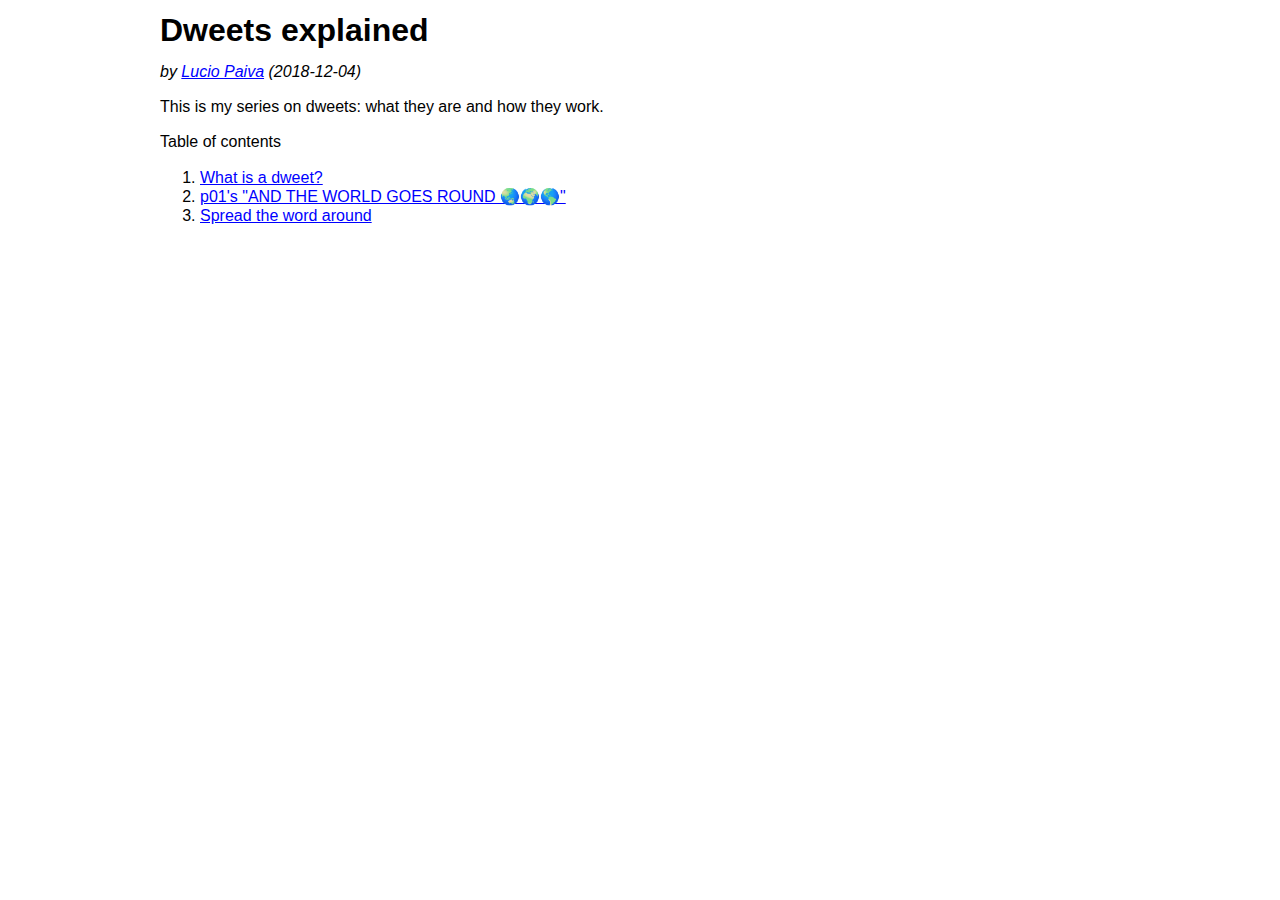
<file: index.html>
<!DOCTYPE html>
<html lang="en">
<head>
    <meta charset="UTF-8">
    <meta name="description" content="Dweets explained">
    <meta name="viewport" content="width=device-width, initial-scale=1, maximum-scale=1, shrink-to-fit=yes">
    <title>Dweets</title>

    <link rel="stylesheet" href="index.css">

    <script>
        (function(i,s,o,g,r,a,m){i['GoogleAnalyticsObject']=r;i[r]=i[r]||function(){
            (i[r].q=i[r].q||[]).push(arguments)},i[r].l=1*new Date();a=s.createElement(o),
            m=s.getElementsByTagName(o)[0];a.async=1;a.src=g;m.parentNode.insertBefore(a,m)
        })(window,document,'script','https://www.google-analytics.com/analytics.js','ga');
        ga('create', 'UA-101273659-1', 'auto');
        ga('send', 'pageview');
    </script>
</head>
<body>

<h1>Dweets explained</h1>

<em>by <a href="https://luciopaiva.com" target="_blank">Lucio Paiva</a> (2018-12-04)</em>

<p>This is my series on dweets: what they are and how they work.</p>

<p>Table of contents</p>

<ol>
    <li><a href="./pt1">What is a dweet?</a></li>
    <li><a href="./pt2">p01's "AND THE WORLD GOES ROUND 🌏🌍🌎"</a></li>
    <li><a href="./pt3">Spread the word around</a></li>
</ol>

</body>
</html>
</file>
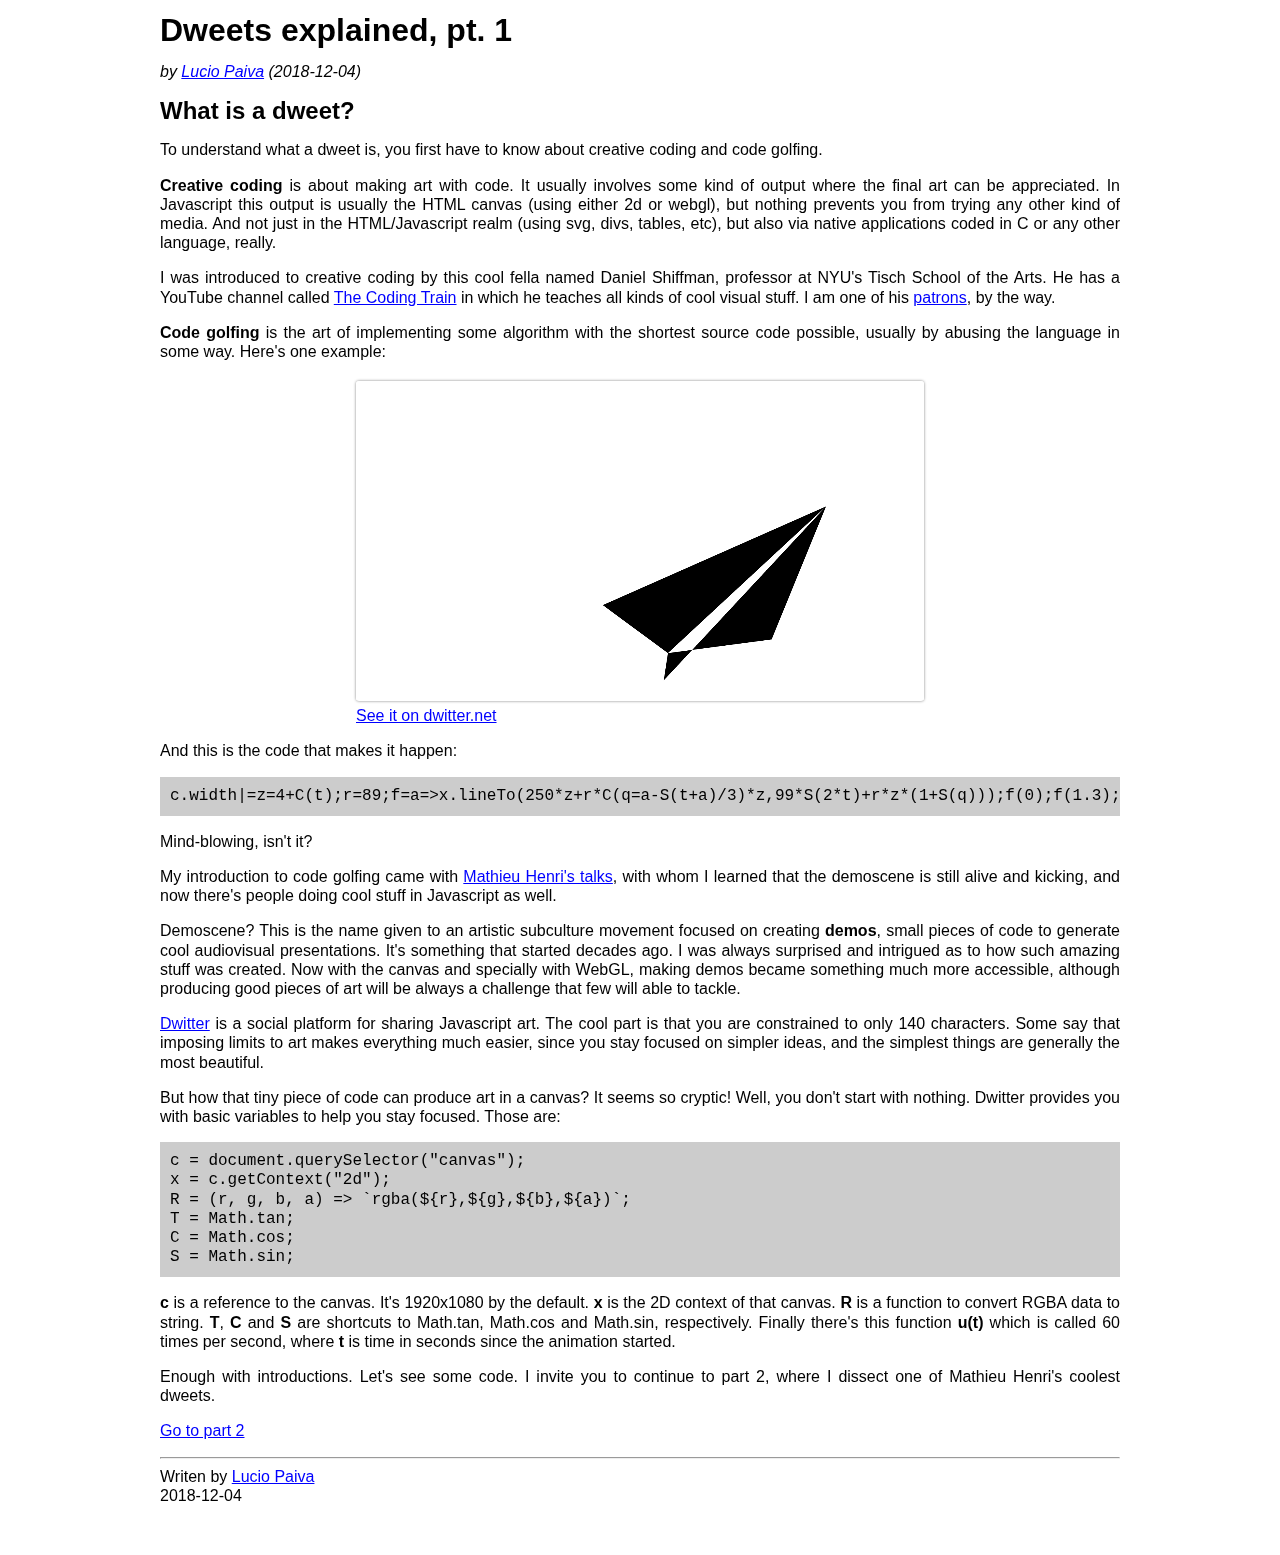
<file: pt1/index.html>
<!DOCTYPE html>
<html lang="en">
<head>
    <meta charset="UTF-8">
    <meta name="description" content="Dweets explained, pt. 1: What is a dweet?">
    <meta name="viewport" content="width=device-width, initial-scale=1, maximum-scale=1, shrink-to-fit=yes">
    <title>Dweets explained, pt. 1: what is a dweet?</title>
    <link rel="stylesheet" href="../index.css">

    <script>
        (function(i,s,o,g,r,a,m){i['GoogleAnalyticsObject']=r;i[r]=i[r]||function(){
            (i[r].q=i[r].q||[]).push(arguments)},i[r].l=1*new Date();a=s.createElement(o),
            m=s.getElementsByTagName(o)[0];a.async=1;a.src=g;m.parentNode.insertBefore(a,m)
        })(window,document,'script','https://www.google-analytics.com/analytics.js','ga');
        ga('create', 'UA-101273659-1', 'auto');
        ga('send', 'pageview');
    </script>
</head>
<body>

<h1>Dweets explained, pt. 1</h1>

<em>by <a href="https://luciopaiva.com" target="_blank">Lucio Paiva</a> (2018-12-04)</em>

<h2>What is a dweet?</h2>

<p>To understand what a dweet is, you first have to know about creative coding and code golfing.</p>

<p><b>Creative coding</b> is about making art with code. It usually involves some kind of output where the final art can be appreciated. In Javascript this output is usually the HTML canvas (using either 2d or webgl), but nothing prevents you from trying any other kind of media. And not just in the HTML/Javascript realm (using svg, divs, tables, etc), but also via native applications coded in C or any other language, really.</p>

<p>I was introduced to creative coding by this cool fella named Daniel Shiffman, professor at NYU's Tisch School of the Arts. He has a YouTube channel called
    <a href="https://www.youtube.com/user/shiffman">The Coding Train</a> in which he teaches all kinds of cool visual stuff. I am one of his
    <a href="https://www.patreon.com/codingtrain" target="_blank">patrons</a>, by the way.</p>

<p><b>Code golfing</b> is the art of implementing some algorithm with the shortest source code possible, usually by abusing the language in some way. Here's one example:</p>

<div class="container">
    <canvas width="1920" height="1080"></canvas>
</div>
<div class="container-legend">
    <a href="https://www.dwitter.net/d/6376">See it on dwitter.net</a>
</div>

<script>
    // this implements all variables defined by dwitter.net for running dweets
    const c = document.querySelector("canvas");
    const x = c.getContext("2d");
    const R = (r, g, b, a) => `rgba(${r},${g},${b},${a})`;
    const T = Math.tan;
    const C = Math.cos;
    const S = Math.sin;

    const update = (t) => {
        u(t/1000);  // dwitter passes time in seconds!
        requestAnimationFrame(update);
    };
    update(performance.now);

    // replace this with dweet to run
    function u(t) {
        c.width|=z=4+C(t);r=89;f=a=>x.lineTo(250*z+r*C(q=a-S(t+a)/3)*z,99*S(2*t)+r*z*(1+S(q)));f(0);f(1.3);f(2);f(2.5);f(0);f(2);r=99;f(2);x.fill()
    }
</script>

<p>And this is the code that makes it happen:</p>

<pre>
c.width|=z=4+C(t);r=89;f=a=>x.lineTo(250*z+r*C(q=a-S(t+a)/3)*z,99*S(2*t)+r*z*(1+S(q)));f(0);f(1.3);f(2);f(2.5);f(0);f(2);r=99;f(2);x.fill()
</pre>

<p>Mind-blowing, isn't it?</p>

<p>My introduction to code golfing came with <a href="https://www.youtube.com/results?search_query=mathieu+henri" target="_blank">Mathieu Henri's talks</a>, with whom I learned that the demoscene is still alive and kicking, and now there's people doing cool stuff in Javascript as well.</p>

<p>Demoscene? This is the name given to an artistic subculture movement focused on creating <b>demos</b>, small pieces of code to generate cool audiovisual presentations. It's something that started decades ago. I was always surprised and intrigued as to how such amazing stuff was created. Now with the canvas and specially with WebGL, making demos became something much more accessible, although producing good pieces of art will be always a challenge that few will able to tackle.</p>

<p><a href="https://dwitter.net" target="_blank">Dwitter</a> is a social platform for sharing Javascript art. The cool part is that you are constrained to only 140 characters. Some say that imposing limits to art makes everything much easier, since you stay focused on simpler ideas, and the simplest things are generally the most beautiful.</p>

<p>But how that tiny piece of code can produce art in a canvas? It seems so cryptic! Well, you don't start with nothing. Dwitter provides you with basic variables to help you stay focused. Those are:</p>

<pre>
c = document.querySelector("canvas");
x = c.getContext("2d");
R = (r, g, b, a) => `rgba(${r},${g},${b},${a})`;
T = Math.tan;
C = Math.cos;
S = Math.sin;
</pre>

<p><b>c</b> is a reference to the canvas. It's 1920x1080 by the default. <b>x</b> is the 2D context of that canvas. <b>R</b> is a function to convert RGBA data to string. <b>T</b>, <b>C</b> and <b>S</b> are shortcuts to Math.tan, Math.cos and Math.sin, respectively. Finally there's this function <b>u(t)</b> which is called 60 times per second, where <b>t</b> is time in seconds since the animation started.</p>

<p>Enough with introductions. Let's see some code. I invite you to continue to part 2, where I dissect one of Mathieu Henri's coolest dweets.</p>

<p><a href="../pt2">Go to part 2</a></p>

<hr>

Writen by <a href="https://luciopaiva.com" target="_blank">Lucio Paiva</a><br>
2018-12-04

</body>
</html>
</file>
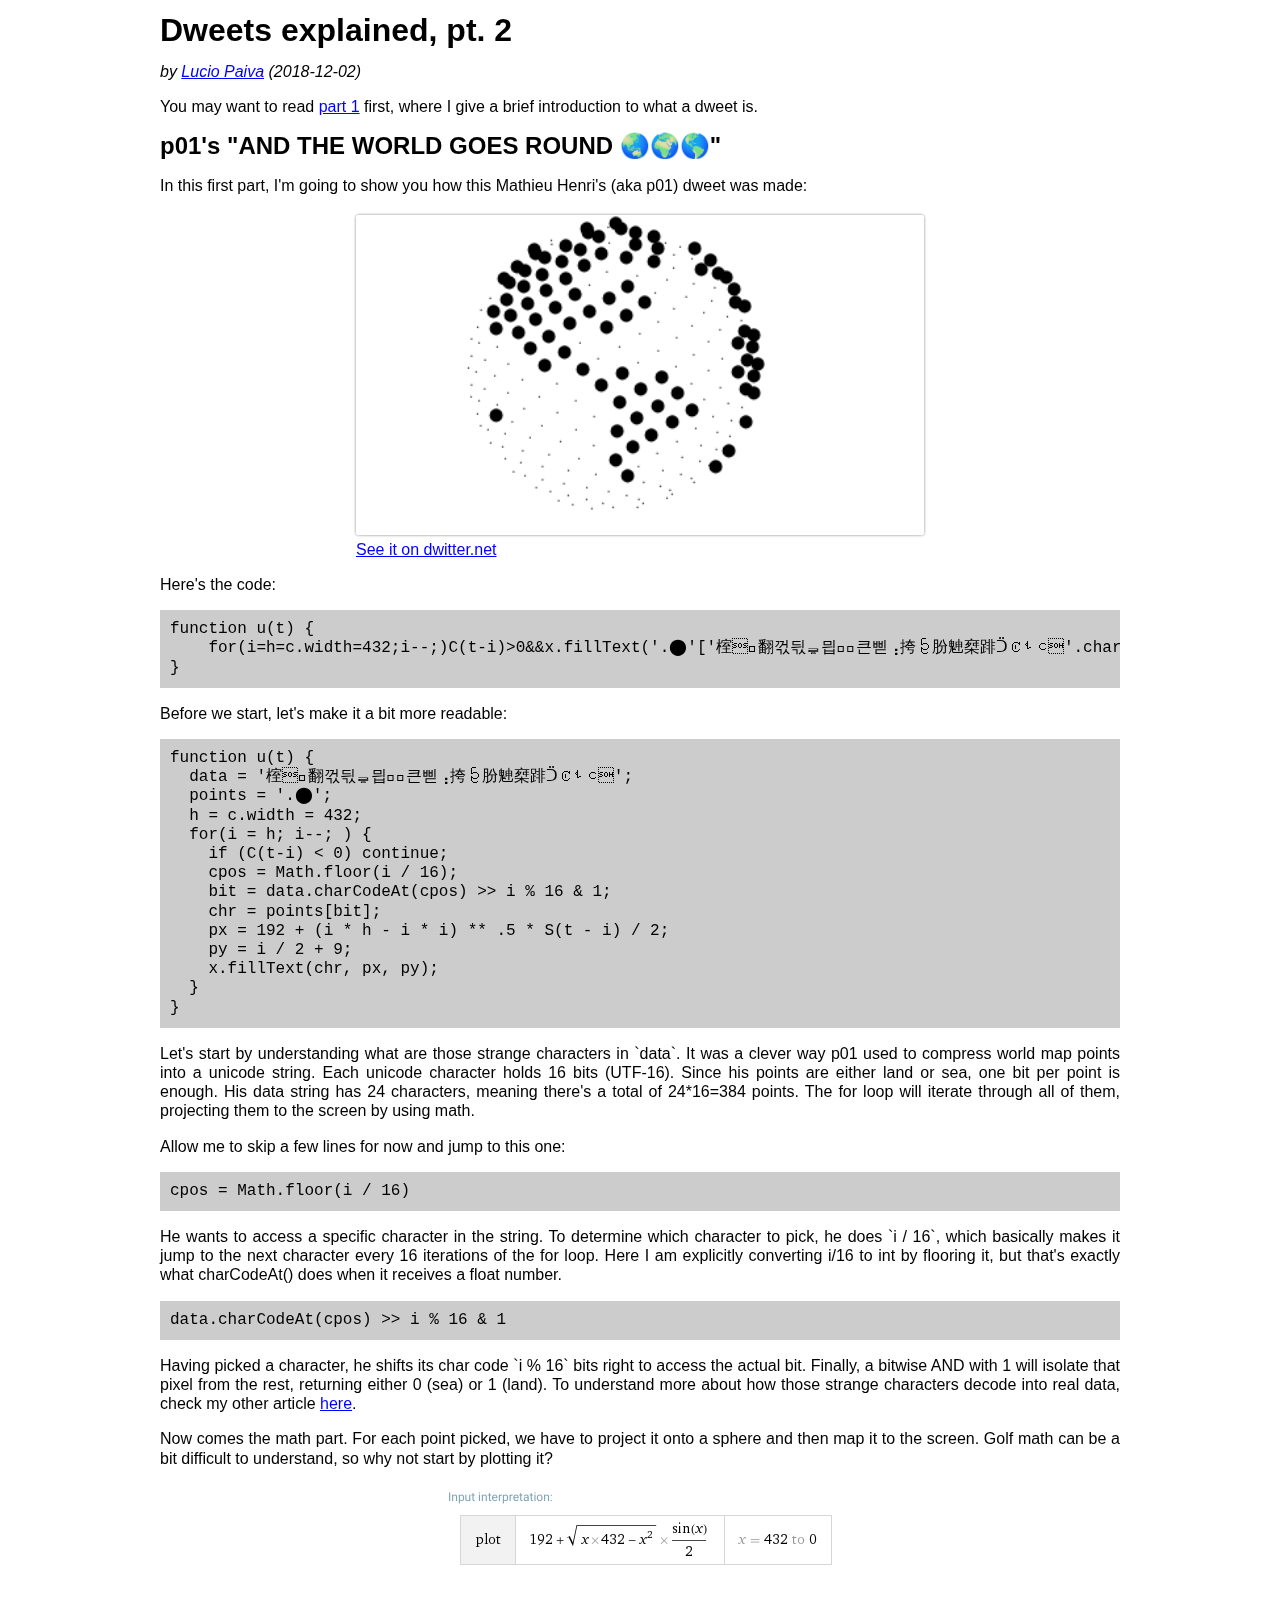
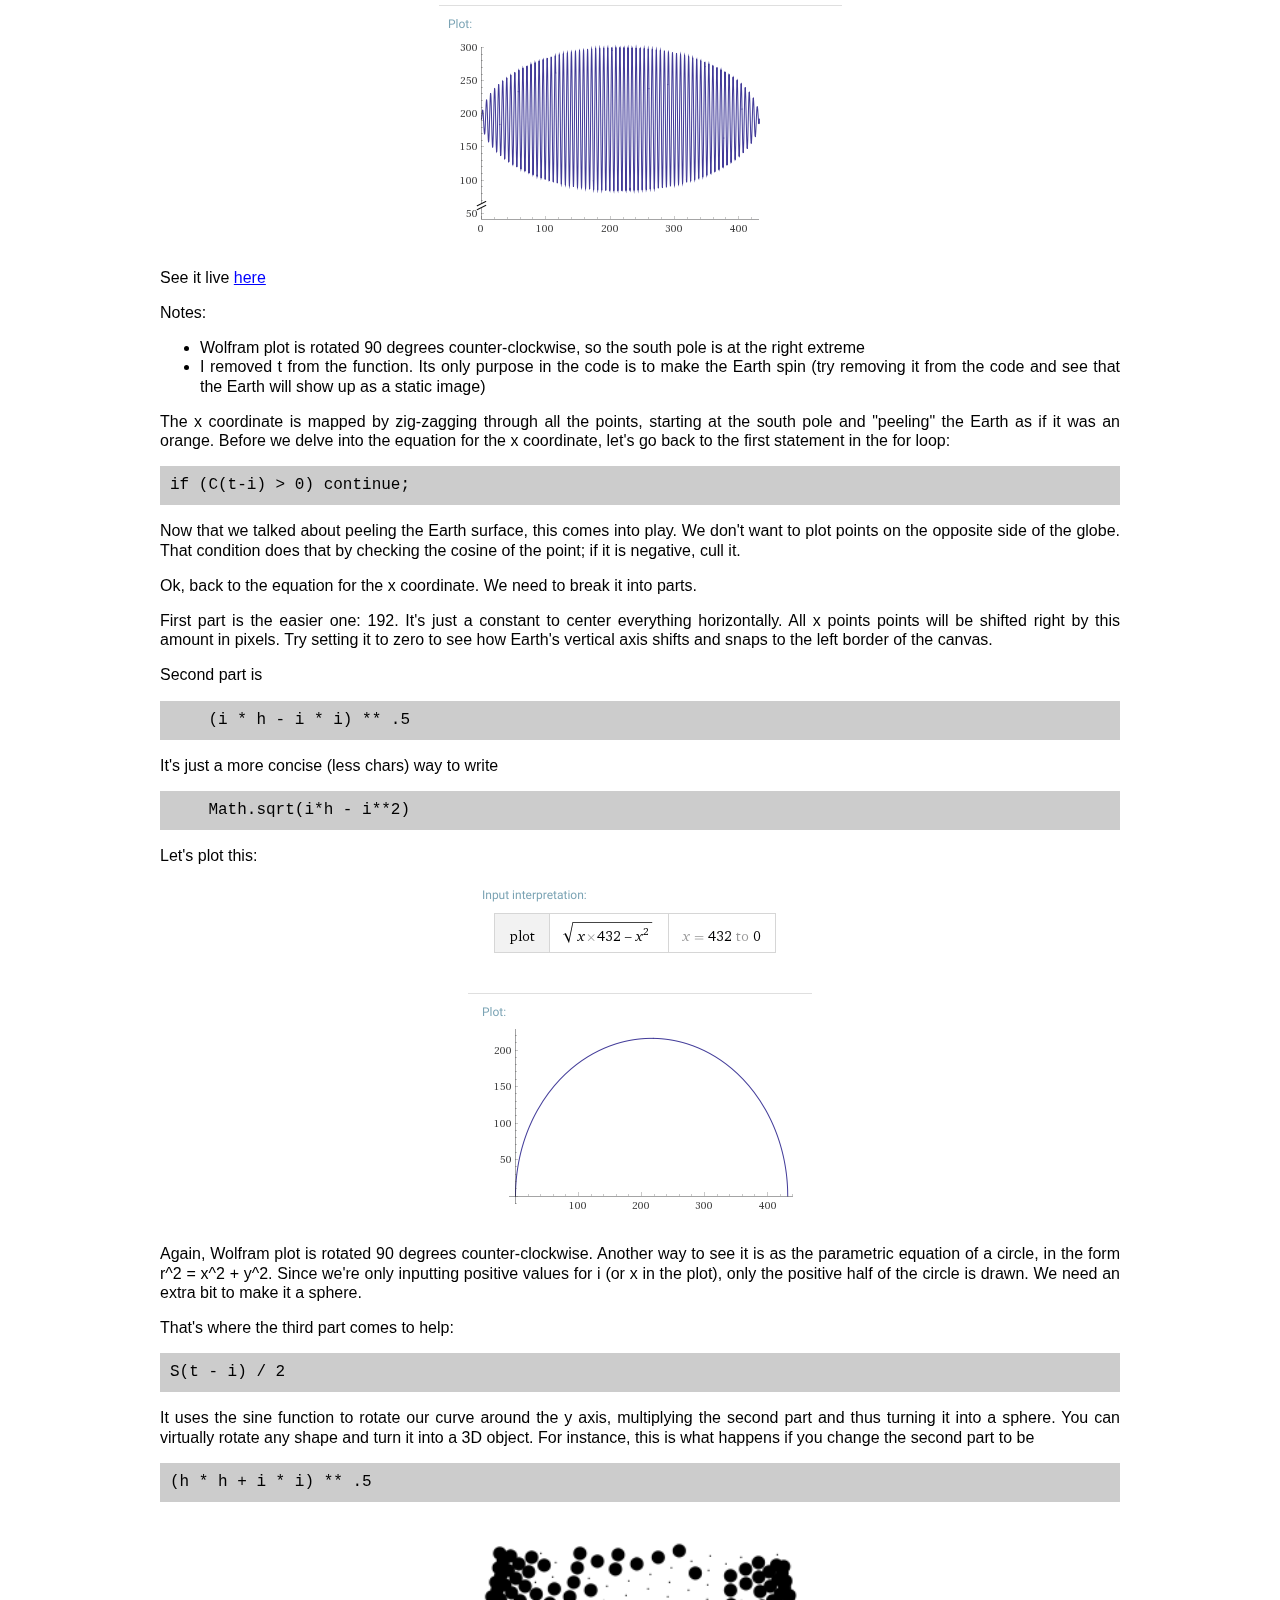
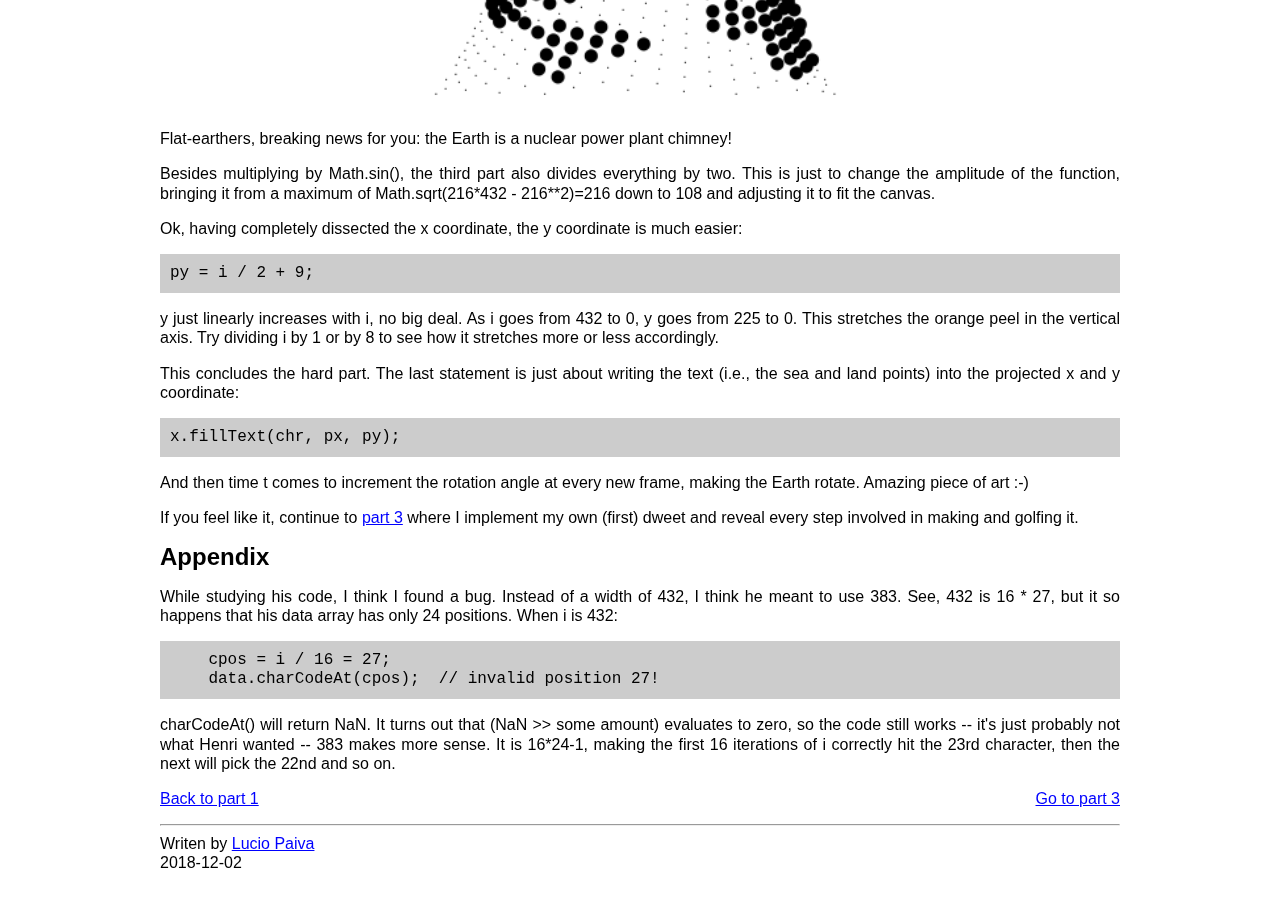
<file: pt2/index.html>
<!DOCTYPE html>
<html lang="en">
<head>
    <meta charset="UTF-8">
    <meta name="description" content="Dweets explained, pt. 2: And the world goes round">
    <meta name="viewport" content="width=device-width, initial-scale=1, maximum-scale=1, shrink-to-fit=yes">
    <title>Dweets</title>
    <link rel="stylesheet" href="../index.css">

    <script>
        (function(i,s,o,g,r,a,m){i['GoogleAnalyticsObject']=r;i[r]=i[r]||function(){
            (i[r].q=i[r].q||[]).push(arguments)},i[r].l=1*new Date();a=s.createElement(o),
            m=s.getElementsByTagName(o)[0];a.async=1;a.src=g;m.parentNode.insertBefore(a,m)
        })(window,document,'script','https://www.google-analytics.com/analytics.js','ga');
        ga('create', 'UA-101273659-1', 'auto');
        ga('send', 'pageview');
    </script>
</head>
<body>

<h1>Dweets explained, pt. 2</h1>

<em>by <a href="https://luciopaiva.com" target="_blank">Lucio Paiva</a> (2018-12-02)</em>

<p>You may want to read <a href="../pt1">part 1</a> first, where I give a brief introduction to what a dweet is.</p>

<h2>p01's "AND THE WORLD GOES ROUND 🌏🌍🌎"</h2>

<p>In this first part, I'm going to show you how this Mathieu Henri's (aka p01) dweet was made:</p>

<div class="container">
    <canvas width="1920" height="1080"></canvas>
</div>
<div class="container-legend">
    <a href="https://www.dwitter.net/d/5600">See it on dwitter.net</a>
</div>

<script>
    // this implements all variables defined by dwitter.net for running dweets
    const c = document.querySelector("canvas");
    const x = c.getContext("2d");
    const R = (r, g, b, a) => `rgba(${r},${g},${b},${a})`;
    const T = Math.tan;
    const C = Math.cos;
    const S = Math.sin;

    const update = (t) => {
        u(t/1000);  // dwitter passes time in seconds!
        requestAnimationFrame(update);
    };
    update(performance.now);

    // replace this with dweet to run
    function u(t) {
        for(i=h=c.width=432;i--;)C(t-i)>0&&x.fillText('.⬤'['榁翻꺿듻ퟝ믭󫥤큰삗⢠挎ᩐ肦䰠椉䠊ᑒꊐࢀင'.charCodeAt(i/16)>>i%16&1],192+(i*h-i*i)**.5*S(t-i)/2,i/2+9)
    }
</script>

<p>Here's the code:</p>

<pre>
function u(t) {
    for(i=h=c.width=432;i--;)C(t-i)>0&&x.fillText('.⬤'['榁翻꺿듻ퟝ믭󫥤큰삗⢠挎ᩐ肦䰠椉䠊ᑒꊐࢀင'.charCodeAt(i/16)>>i%16&1],192+(i*h-i*i)**.5*S(t-i)/2,i/2+9)
}
</pre>

Before we start, let's make it a bit more readable:

<pre>
function u(t) {
  data = '榁翻꺿듻ퟝ믭󫥤큰삗⢠挎ᩐ肦䰠椉䠊ᑒꊐࢀင';
  points = '.⬤';
  h = c.width = 432;
  for(i = h; i--; ) {
    if (C(t-i) < 0) continue;
    cpos = Math.floor(i / 16);
    bit = data.charCodeAt(cpos) >> i % 16 & 1;
    chr = points[bit];
    px = 192 + (i * h - i * i) ** .5 * S(t - i) / 2;
    py = i / 2 + 9;
    x.fillText(chr, px, py);
  }
}
</pre>

<p>Let's start by understanding what are those strange characters in `data`. It was a clever way p01 used to compress world map points into a unicode string. Each unicode character holds 16 bits (UTF-16). Since his points are either land or sea, one bit per point is enough. His data string has 24 characters, meaning there's a total of 24*16=384 points. The for loop will iterate through all of them, projecting them to the screen by using math.</p>

<p>Allow me to skip a few lines for now and jump to this one:</p>

<pre>cpos = Math.floor(i / 16)</pre>

He wants to access a specific character in the string. To determine which character to pick, he does `i / 16`, which basically makes it jump to the next character every 16 iterations of the for loop. Here I am explicitly converting i/16 to int by flooring it, but that's exactly what charCodeAt() does when it receives a float number.

<pre>data.charCodeAt(cpos) >> i % 16 & 1</pre>

<p>Having picked a character, he shifts its char code `i % 16` bits right to access the actual bit. Finally, a bitwise AND with 1 will isolate that pixel from the rest, returning either 0 (sea) or 1 (land). To understand more about how those strange characters decode into real data, check my other article
    <a href="https://luciopaiva.com/golfer">here</a>.</p>

<p>Now comes the math part. For each point picked, we have to project it onto a sphere and then map it to the screen. Golf math can be a bit difficult to understand, so why not start by plotting it?</p>

<img src="x-plot.png" alt="x plot">
<p>See it live <a
        href="https://www.wolframalpha.com/input/?i=plot+192+%2B+sqrt(x+*+432+-+x%5E2)+*+sin(x)+%2F+2,+x%3D432..0">here</a></p>

<p>Notes:</p>
<ul>
    <li>Wolfram plot is rotated 90 degrees counter-clockwise, so the south pole is at the right extreme</li>
    <li>I removed t from the function. Its only purpose in the code is to make the Earth spin (try removing it from the code and see that the Earth will show up as a static image)</li>
</ul>

<p>The x coordinate is mapped by zig-zagging through all the points, starting at the south pole and "peeling" the Earth as if it was an orange. Before we delve into the equation for the x coordinate, let's go back to the first statement in the for loop:</p>

<pre>if (C(t-i) > 0) continue;</pre>

<p>Now that we talked about peeling the Earth surface, this comes into play. We don't want to plot points on the opposite side of the globe. That condition does that by checking the cosine of the point; if it is negative, cull it.</p>

<p>Ok, back to the equation for the x coordinate. We need to break it into parts.</p>

<p>First part is the easier one: 192. It's just a constant to center everything horizontally. All x points points will be shifted right by this amount in pixels. Try setting it to zero to see how Earth's vertical axis shifts and snaps to the left border of the canvas.</p>

<p>Second part is</p>

<pre>
    (i * h - i * i) ** .5
</pre>

It's just a more concise (less chars) way to write

<pre>
    Math.sqrt(i*h - i**2)
</pre>

<p>Let's plot this:</p>

<img src="arc.png" alt="arc">

<p>Again, Wolfram plot is rotated 90 degrees counter-clockwise. Another way to see it is as the parametric equation of a circle, in the form r^2 = x^2 + y^2. Since we're only inputting positive values for i (or x in the plot), only the positive half of the circle is drawn. We need an extra bit to make it a sphere.</p>

<p>That's where the third part comes to help:</p>

<pre>S(t - i) / 2</pre>

<p>It uses the sine function to rotate our curve around the y axis, multiplying the second part and thus turning it into a sphere. You can virtually rotate any shape and turn it into a 3D object. For instance, this is what happens if you change the second part to be</p>

<pre>(h * h + i * i) ** .5</pre>

<img src="nuclear-chimney.png" alt="Nuclear power plant chimney">

<p>Flat-earthers, breaking news for you: the Earth is a nuclear power plant chimney!</p>

<p>Besides multiplying by Math.sin(), the third part also divides everything by two. This is just to change the amplitude of the function, bringing it from a maximum of Math.sqrt(216*432 - 216**2)=216 down to 108 and adjusting it to fit the canvas.</p>

<p>Ok, having completely dissected the x coordinate, the y coordinate is much easier:</p>

<pre>py = i / 2 + 9;</pre>

<p>y just linearly increases with i, no big deal. As i goes from 432 to 0, y goes from 225 to 0. This stretches the orange peel in the vertical axis. Try dividing i by 1 or by 8 to see how it stretches more or less accordingly.</p>

<p>This concludes the hard part. The last statement is just about writing the text (i.e., the sea and land points) into the projected x and y coordinate:</p>

<pre>x.fillText(chr, px, py);</pre>

<p>And then time t comes to increment the rotation angle at every new frame, making the Earth rotate. Amazing piece of art :-)</p>

<p>If you feel like it, continue to <a href="../pt3">part 3</a> where I implement my own (first) dweet and reveal every step involved in making and golfing it.</p>

<h2>Appendix</h2>

<p>While studying his code, I think I found a bug. Instead of a width of 432, I think he meant to use 383. See, 432 is 16 * 27, but it so happens that his data array has only 24 positions. When i is 432:</p>

<pre>
    cpos = i / 16 = 27;
    data.charCodeAt(cpos);  // invalid position 27!
</pre>

<p>charCodeAt() will return NaN. It turns out that (NaN >> some amount) evaluates to zero, so the code still works -- it's just probably not what Henri wanted -- 383 makes more sense. It is 16*24-1, making the first 16 iterations of i correctly hit the 23rd character, then the next will pick the 22nd and so on.</p>

<p class="pagination">
    <a href="../pt1">Back to part 1</a>
    <a href="../pt3">Go to part 3</a>
</p>

<hr>

Writen by <a href="https://luciopaiva.com" target="_blank">Lucio Paiva</a><br>
2018-12-02
</body>
</html>
</file>
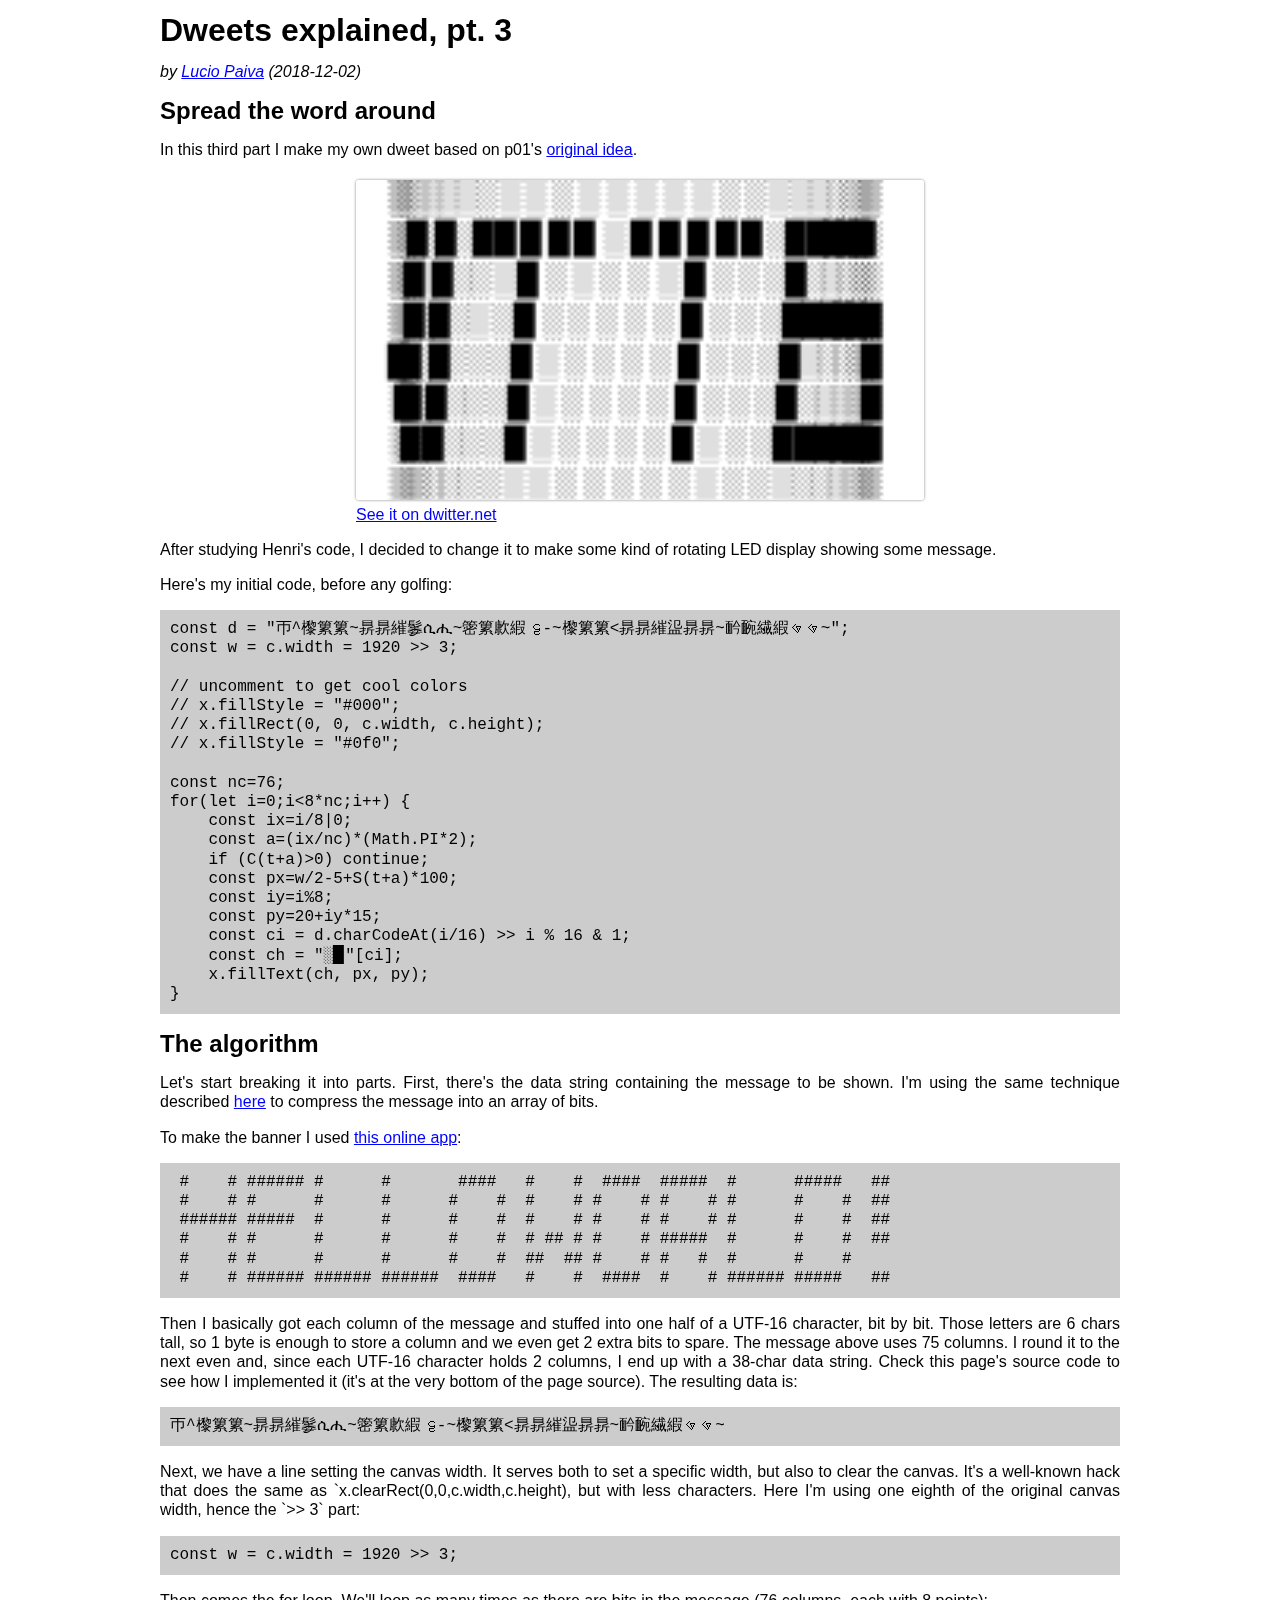
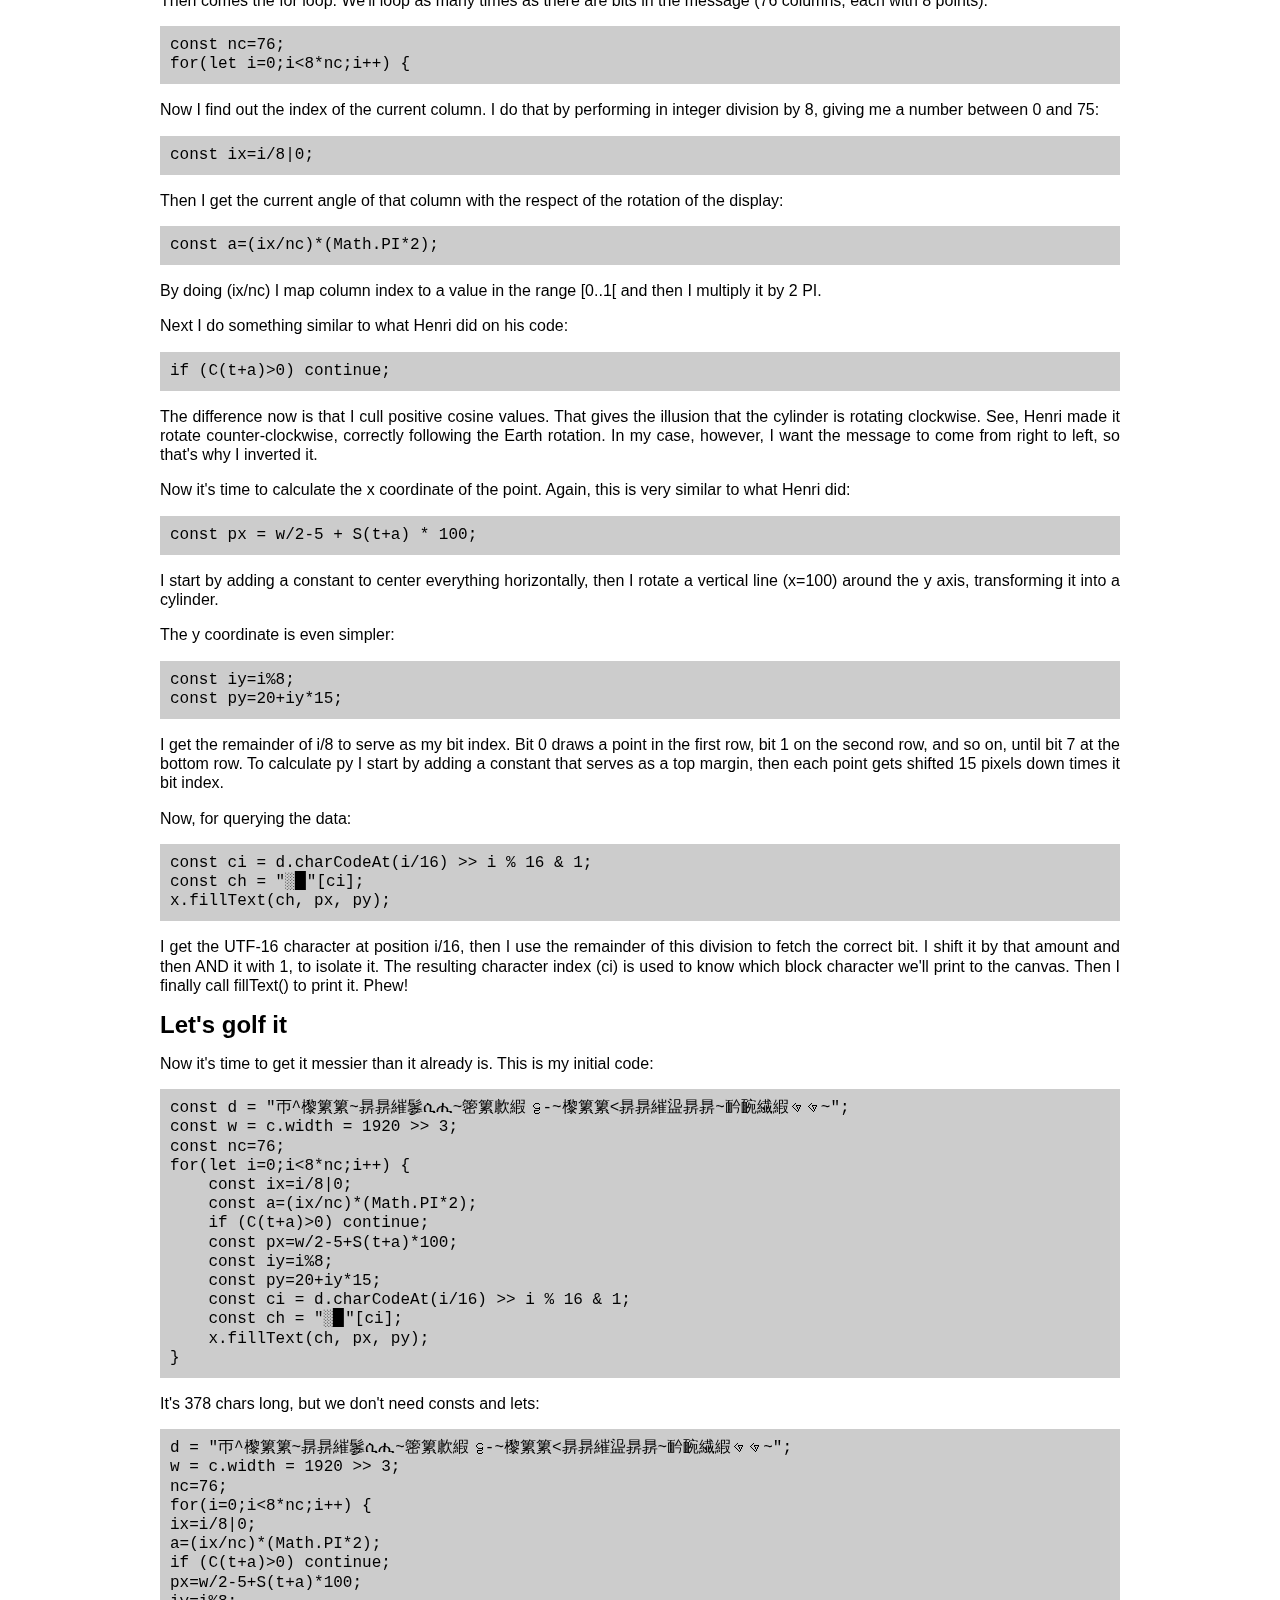
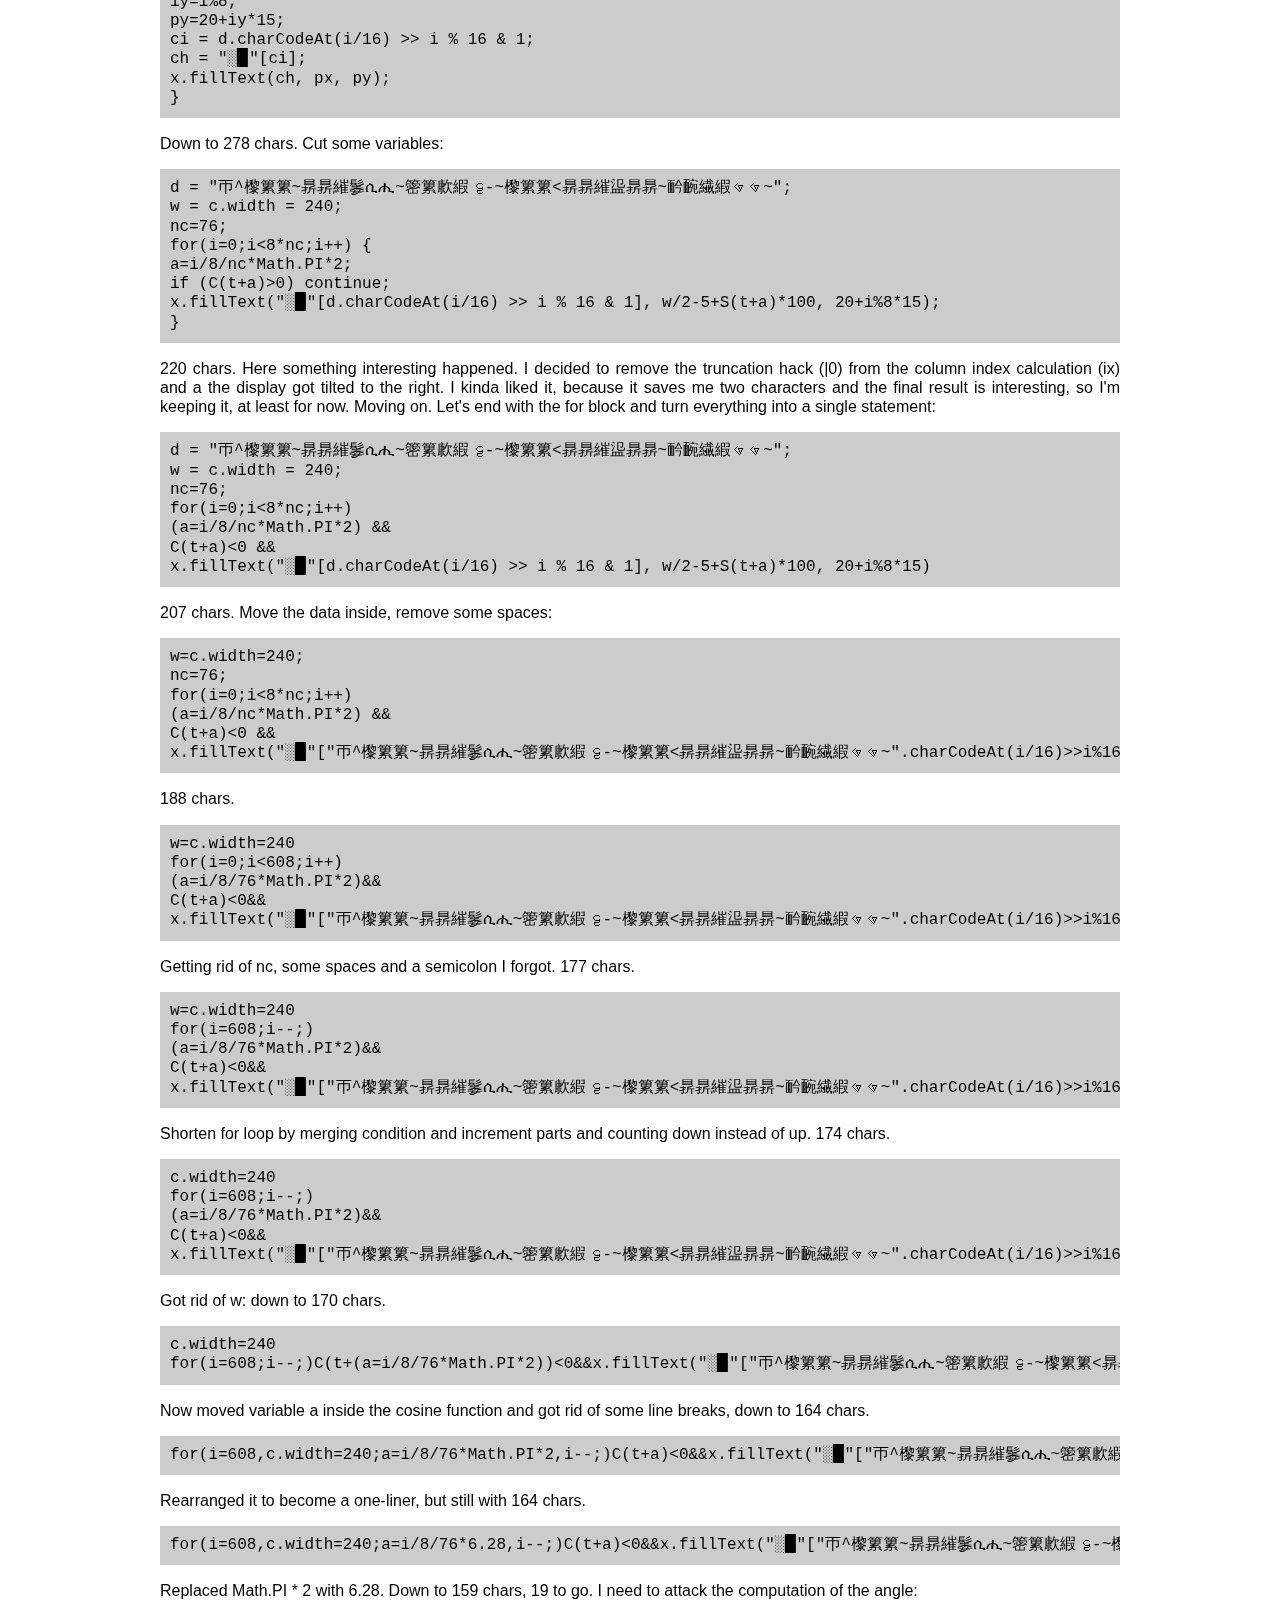
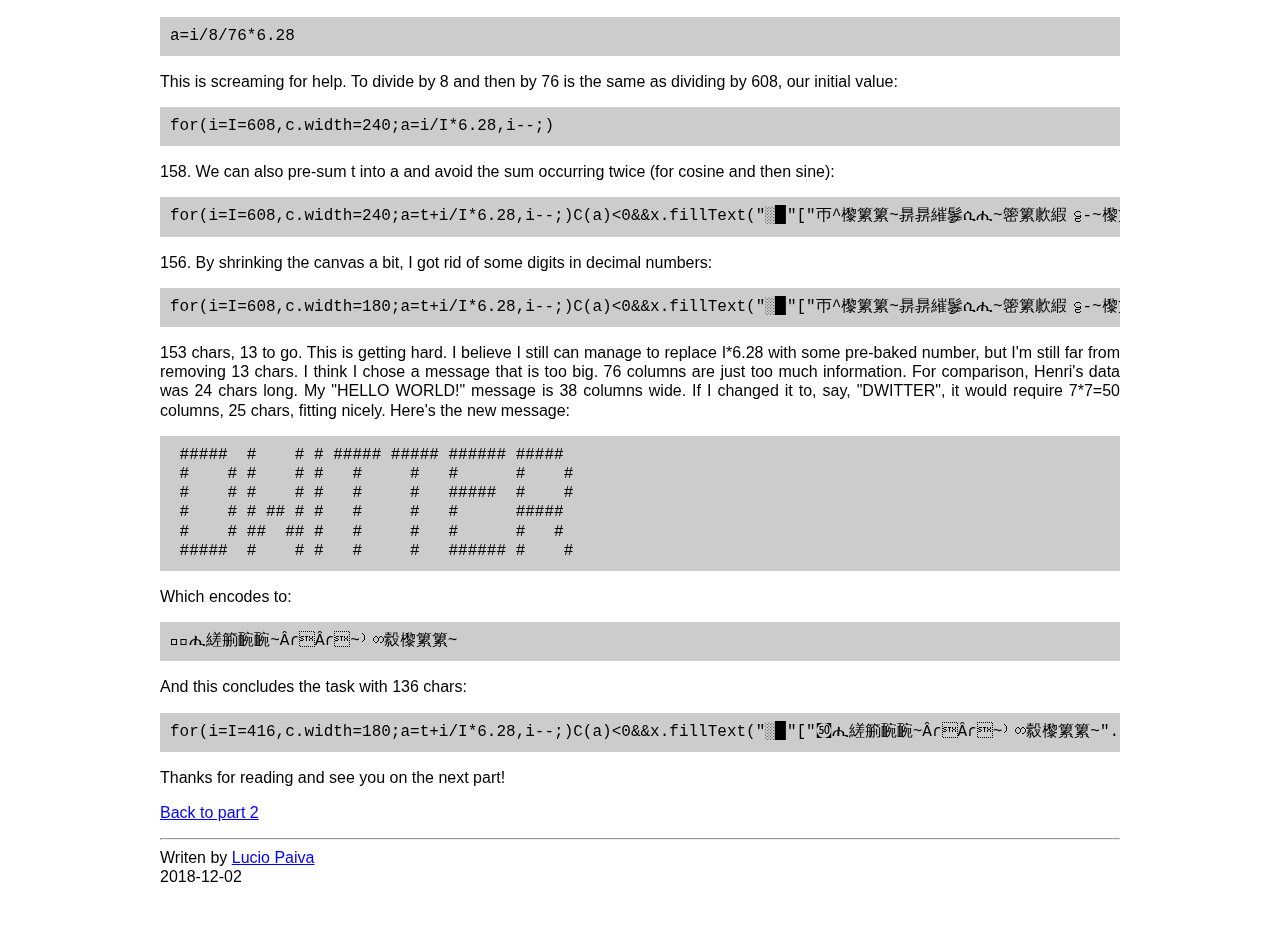
<file: pt3/index.html>
<!DOCTYPE html>
<html lang="en">
<head>
    <meta charset="UTF-8">
    <meta name="description" content="Dweets explained, pt. 3: Spread the word around">
    <meta name="viewport" content="width=device-width, initial-scale=1, maximum-scale=1, shrink-to-fit=yes">
    <title>Dweets</title>
    <link rel="stylesheet" href="../index.css">

    <script>
        (function(i,s,o,g,r,a,m){i['GoogleAnalyticsObject']=r;i[r]=i[r]||function(){
            (i[r].q=i[r].q||[]).push(arguments)},i[r].l=1*new Date();a=s.createElement(o),
            m=s.getElementsByTagName(o)[0];a.async=1;a.src=g;m.parentNode.insertBefore(a,m)
        })(window,document,'script','https://www.google-analytics.com/analytics.js','ga');
        ga('create', 'UA-101273659-1', 'auto');
        ga('send', 'pageview');
    </script>
</head>
<body>

<h1>Dweets explained, pt. 3</h1>

<em>by <a href="https://luciopaiva.com" target="_blank">Lucio Paiva</a> (2018-12-02)</em>

<h2>Spread the word around</h2>

<p>In this third part I make my own dweet based on p01's <a href="../pt2/index.html">original idea</a>.</p>

<div class="container">
    <canvas width="1920" height="1080"></canvas>
</div>
<div class="container-legend">
    <a href="https://www.dwitter.net/d/11283">See it on dwitter.net</a>
</div>

<script>
    // this implements all variables defined by dwitter.net for running dweets
    const c = document.querySelector("canvas");
    const x = c.getContext("2d");
    const R = (r, g, b, a) => `rgba(${r},${g},${b},${a})`;
    const T = Math.tan;
    const C = Math.cos;
    const S = Math.sin;

    const update = (t) => {
        u(t/1000);  // dwitter passes time in seconds!
        requestAnimationFrame(update);
    };
    update(performance.now);

    function u(t) {
for(i=I=416,c.width=180;a=t+i/I*6.28,i--;)C(a)<0&&x.fillText("░▉"["㉌ሒ縒䈀䩊䩊~ȂɾȂɾ~⁾တ縠㰀䉂䉂~".charCodeAt(i/16)>>i%16&1],85+S(a)*75,9+i%8*13)
    }
</script>

<p>After studying Henri's code, I decided to change it to make some kind of rotating LED display showing some message.</p>

<p>Here's my initial code, before any golfing:</p>

<pre>
const d = "帀^㰀䉂䉂~䁀䁀繀䰀ሲሒ~䈼䉂㱂縀ဠ‐~㰀䉂䉂<䁀䁀繀䀀䁀䁀~䩂䩊繊縀ࠈࠈ~";
const w = c.width = 1920 >> 3;

// uncomment to get cool colors
// x.fillStyle = "#000";
// x.fillRect(0, 0, c.width, c.height);
// x.fillStyle = "#0f0";

const nc=76;
for(let i=0;i<8*nc;i++) {
    const ix=i/8|0;
    const a=(ix/nc)*(Math.PI*2);
    if (C(t+a)>0) continue;
    const px=w/2-5+S(t+a)*100;
    const iy=i%8;
    const py=20+iy*15;
    const ci = d.charCodeAt(i/16) >> i % 16 & 1;
    const ch = "░▉"[ci];
    x.fillText(ch, px, py);
}
</pre>

<h2>The algorithm</h2>

<p>Let's start breaking it into parts. First, there's the data string containing the message to be shown. I'm using the same technique described <a href="https://luciopaiva.com/golfer">here</a> to compress the message into an array of bits.</p>

<p>To make the banner I used <a
        href="http://patorjk.com/software/taag/#p=display&f=Banner&t=hello%20world">this online app</a>:</p>

<pre id="banner">
 #    # ###### #      #       ####   #    #  ####  #####  #      #####   ##
 #    # #      #      #      #    #  #    # #    # #    # #      #    #  ##
 ###### #####  #      #      #    #  #    # #    # #    # #      #    #  ##
 #    # #      #      #      #    #  # ## # #    # #####  #      #    #  ##
 #    # #      #      #      #    #  ##  ## #    # #   #  #      #    #
 #    # ###### ###### ######  ####   #    #  ####  #    # ###### #####   ##</pre>

<p>Then I basically got each column of the message and stuffed into one half of a UTF-16 character, bit by bit. Those letters are 6 chars tall, so 1 byte is enough to store a column and we even get 2 extra bits to spare. The message above uses 75 columns. I round it to the next even and, since each UTF-16 character holds 2 columns, I end up with a 38-char data string. Check this page's source code to see how I implemented it (it's at the very bottom of the page source). The resulting data is:</p>

<pre id="golfed-banner"></pre>

<p>Next, we have a line setting the canvas width. It serves both to set a specific width, but also to clear the canvas. It's a well-known hack that does the same as `x.clearRect(0,0,c.width,c.height), but with less characters. Here I'm using one eighth of the original canvas width, hence the `>> 3` part:</p>

<pre>const w = c.width = 1920 >> 3;</pre>

<p>Then comes the for loop. We'll loop as many times as there are bits in the message (76 columns, each with 8 points):</p>

<pre>
const nc=76;
for(let i=0;i<8*nc;i++) {
</pre>

<p>Now I find out the index of the current column. I do that by performing in integer division by 8, giving me a number between 0 and 75:</p>

<pre>const ix=i/8|0;</pre>

<p>Then I get the current angle of that column with the respect of the rotation of the display:</p>

<pre>const a=(ix/nc)*(Math.PI*2);</pre>

<p>By doing (ix/nc) I map column index to a value in the range [0..1[ and then I multiply it by 2 PI.</p>

<p>Next I do something similar to what Henri did on his code:</p>

<pre>if (C(t+a)>0) continue;</pre>

<p>The difference now is that I cull positive cosine values. That gives the illusion that the cylinder is rotating clockwise. See, Henri made it rotate counter-clockwise, correctly following the Earth rotation. In my case, however, I want the message to come from right to left, so that's why I inverted it.</p>

<p>Now it's time to calculate the x coordinate of the point. Again, this is very similar to what Henri did:</p>

<pre>const px = w/2-5 + S(t+a) * 100;</pre>

<p>I start by adding a constant to center everything horizontally, then I rotate a vertical line (x=100) around the y axis, transforming it into a cylinder.</p>

<p>The y coordinate is even simpler:</p>

<pre>
const iy=i%8;
const py=20+iy*15;
</pre>

<p>I get the remainder of i/8 to serve as my bit index. Bit 0 draws a point in the first row, bit 1 on the second row, and so on, until bit 7 at the bottom row. To calculate py I start by adding a constant that serves as a top margin, then each point gets shifted 15 pixels down times it bit index.</p>

<p>Now, for querying the data:</p>

<pre>
const ci = d.charCodeAt(i/16) >> i % 16 & 1;
const ch = "░▉"[ci];
x.fillText(ch, px, py);
</pre>

<p>I get the UTF-16 character at position i/16, then I use the remainder of this division to fetch the correct bit. I shift it by that amount and then AND it with 1, to isolate it. The resulting character index (ci) is used to know which block character we'll print to the canvas. Then I finally call fillText() to print it. Phew!</p>

<h2>Let's golf it</h2>

<p>Now it's time to get it messier than it already is. This is my initial code:</p>

<pre>
const d = "帀^㰀䉂䉂~䁀䁀繀䰀ሲሒ~䈼䉂㱂縀ဠ‐~㰀䉂䉂<䁀䁀繀䀀䁀䁀~䩂䩊繊縀ࠈࠈ~";
const w = c.width = 1920 >> 3;
const nc=76;
for(let i=0;i<8*nc;i++) {
    const ix=i/8|0;
    const a=(ix/nc)*(Math.PI*2);
    if (C(t+a)>0) continue;
    const px=w/2-5+S(t+a)*100;
    const iy=i%8;
    const py=20+iy*15;
    const ci = d.charCodeAt(i/16) >> i % 16 & 1;
    const ch = "░▉"[ci];
    x.fillText(ch, px, py);
}</pre>

It's 378 chars long, but we don't need consts and lets:

<pre>
d = "帀^㰀䉂䉂~䁀䁀繀䰀ሲሒ~䈼䉂㱂縀ဠ‐~㰀䉂䉂<䁀䁀繀䀀䁀䁀~䩂䩊繊縀ࠈࠈ~";
w = c.width = 1920 >> 3;
nc=76;
for(i=0;i<8*nc;i++) {
ix=i/8|0;
a=(ix/nc)*(Math.PI*2);
if (C(t+a)>0) continue;
px=w/2-5+S(t+a)*100;
iy=i%8;
py=20+iy*15;
ci = d.charCodeAt(i/16) >> i % 16 & 1;
ch = "░▉"[ci];
x.fillText(ch, px, py);
}
</pre>

Down to 278 chars. Cut some variables:

<pre>
d = "帀^㰀䉂䉂~䁀䁀繀䰀ሲሒ~䈼䉂㱂縀ဠ‐~㰀䉂䉂<䁀䁀繀䀀䁀䁀~䩂䩊繊縀ࠈࠈ~";
w = c.width = 240;
nc=76;
for(i=0;i<8*nc;i++) {
a=i/8/nc*Math.PI*2;
if (C(t+a)>0) continue;
x.fillText("░▉"[d.charCodeAt(i/16) >> i % 16 & 1], w/2-5+S(t+a)*100, 20+i%8*15);
}
</pre>

220 chars. Here something interesting happened. I decided to remove the truncation hack (|0) from the column index calculation (ix) and a the display got tilted to the right. I kinda liked it, because it saves me two characters and the final result is interesting, so I'm keeping it, at least for now. Moving on. Let's end with the for block and turn everything into a single statement:

<pre>
d = "帀^㰀䉂䉂~䁀䁀繀䰀ሲሒ~䈼䉂㱂縀ဠ‐~㰀䉂䉂<䁀䁀繀䀀䁀䁀~䩂䩊繊縀ࠈࠈ~";
w = c.width = 240;
nc=76;
for(i=0;i<8*nc;i++)
(a=i/8/nc*Math.PI*2) &&
C(t+a)<0 &&
x.fillText("░▉"[d.charCodeAt(i/16) >> i % 16 & 1], w/2-5+S(t+a)*100, 20+i%8*15)
</pre>

<p>207 chars. Move the data inside, remove some spaces:</p>

<pre>
w=c.width=240;
nc=76;
for(i=0;i<8*nc;i++)
(a=i/8/nc*Math.PI*2) &&
C(t+a)<0 &&
x.fillText("░▉"["帀^㰀䉂䉂~䁀䁀繀䰀ሲሒ~䈼䉂㱂縀ဠ‐~㰀䉂䉂<䁀䁀繀䀀䁀䁀~䩂䩊繊縀ࠈࠈ~".charCodeAt(i/16)>>i%16&1],w/2-5+S(t+a)*100,20+i%8*15)
</pre>

<p>188 chars.</p>

<pre>
w=c.width=240
for(i=0;i<608;i++)
(a=i/8/76*Math.PI*2)&&
C(t+a)<0&&
x.fillText("░▉"["帀^㰀䉂䉂~䁀䁀繀䰀ሲሒ~䈼䉂㱂縀ဠ‐~㰀䉂䉂<䁀䁀繀䀀䁀䁀~䩂䩊繊縀ࠈࠈ~".charCodeAt(i/16)>>i%16&1],w/2-5+S(t+a)*100,20+i%8*15)
</pre>

<p>Getting rid of nc, some spaces and a semicolon I forgot. 177 chars.</p>

<pre>
w=c.width=240
for(i=608;i--;)
(a=i/8/76*Math.PI*2)&&
C(t+a)<0&&
x.fillText("░▉"["帀^㰀䉂䉂~䁀䁀繀䰀ሲሒ~䈼䉂㱂縀ဠ‐~㰀䉂䉂<䁀䁀繀䀀䁀䁀~䩂䩊繊縀ࠈࠈ~".charCodeAt(i/16)>>i%16&1],w/2-5+S(t+a)*100,20+i%8*15)
</pre>

<p>Shorten for loop by merging condition and increment parts and counting down instead of up. 174 chars.</p>

<pre>
c.width=240
for(i=608;i--;)
(a=i/8/76*Math.PI*2)&&
C(t+a)<0&&
x.fillText("░▉"["帀^㰀䉂䉂~䁀䁀繀䰀ሲሒ~䈼䉂㱂縀ဠ‐~㰀䉂䉂<䁀䁀繀䀀䁀䁀~䩂䩊繊縀ࠈࠈ~".charCodeAt(i/16)>>i%16&1],115+S(t+a)*100,20+i%8*15)
</pre>

<p>Got rid of w: down to 170 chars.</p>

<pre>
c.width=240
for(i=608;i--;)C(t+(a=i/8/76*Math.PI*2))<0&&x.fillText("░▉"["帀^㰀䉂䉂~䁀䁀繀䰀ሲሒ~䈼䉂㱂縀ဠ‐~㰀䉂䉂<䁀䁀繀䀀䁀䁀~䩂䩊繊縀ࠈࠈ~".charCodeAt(i/16)>>i%16&1],115+S(t+a)*100,20+i%8*15)
</pre>

Now moved variable a inside the cosine function and got rid of some line breaks, down to 164 chars.

<pre>
for(i=608,c.width=240;a=i/8/76*Math.PI*2,i--;)C(t+a)<0&&x.fillText("░▉"["帀^㰀䉂䉂~䁀䁀繀䰀ሲሒ~䈼䉂㱂縀ဠ‐~㰀䉂䉂<䁀䁀繀䀀䁀䁀~䩂䩊繊縀ࠈࠈ~".charCodeAt(i/16)>>i%16&1],115+S(t+a)*100,20+i%8*15)
</pre>

<p>Rearranged it to become a one-liner, but still with 164 chars.</p>

<pre>
for(i=608,c.width=240;a=i/8/76*6.28,i--;)C(t+a)<0&&x.fillText("░▉"["帀^㰀䉂䉂~䁀䁀繀䰀ሲሒ~䈼䉂㱂縀ဠ‐~㰀䉂䉂<䁀䁀繀䀀䁀䁀~䩂䩊繊縀ࠈࠈ~".charCodeAt(i/16)>>i%16&1],115+S(t+a)*100,20+i%8*15)
</pre>

<p>Replaced Math.PI * 2 with 6.28. Down to 159 chars, 19 to go. I need to attack the computation of the angle:</p>

<pre>a=i/8/76*6.28</pre>

<p>This is screaming for help. To divide by 8 and then by 76 is the same as dividing by 608, our initial value:</p>

<pre>for(i=I=608,c.width=240;a=i/I*6.28,i--;)</pre>

<p>158. We can also pre-sum t into a and avoid the sum occurring twice (for cosine and then sine):</p>

<pre>for(i=I=608,c.width=240;a=t+i/I*6.28,i--;)C(a)<0&&x.fillText("░▉"["帀^㰀䉂䉂~䁀䁀繀䰀ሲሒ~䈼䉂㱂縀ဠ‐~㰀䉂䉂<䁀䁀繀䀀䁀䁀~䩂䩊繊縀ࠈࠈ~".charCodeAt(i/16)>>i%16&1],115+S(a)*100,20+i%8*15)</pre>

<p>156. By shrinking the canvas a bit, I got rid of some digits in decimal numbers:</p>

<pre>for(i=I=608,c.width=180;a=t+i/I*6.28,i--;)C(a)<0&&x.fillText("░▉"["帀^㰀䉂䉂~䁀䁀繀䰀ሲሒ~䈼䉂㱂縀ဠ‐~㰀䉂䉂<䁀䁀繀䀀䁀䁀~䩂䩊繊縀ࠈࠈ~".charCodeAt(i/16)>>i%16&1],85+S(a)*75,9+i%8*13)</pre>

<p>153 chars, 13 to go. This is getting hard. I believe I still can manage to replace I*6.28 with some pre-baked number, but I'm still far from removing 13 chars. I think I chose a message that is too big. 76 columns are just too much information. For comparison, Henri's data was 24 chars long. My "HELLO WORLD!" message is 38 columns wide. If I changed it to, say, "DWITTER", it would require 7*7=50 columns, 25 chars, fitting nicely. Here's the new message:</p>

<pre id="banner-new">
 #####  #    # # ##### ##### ###### #####
 #    # #    # #   #     #   #      #    #
 #    # #    # #   #     #   #####  #    #
 #    # # ## # #   #     #   #      #####
 #    # ##  ## #   #     #   #      #   #
 #####  #    # #   #     #   ###### #    # </pre>

<p>Which encodes to:</p>

<pre id="golfed-banner-new"></pre>

<p>And this concludes the task with 136 chars:</p>

<pre>for(i=I=416,c.width=180;a=t+i/I*6.28,i--;)C(a)<0&&x.fillText("░▉"["㉌ሒ縒䈀䩊䩊~ȂɾȂɾ~⁾တ縠㰀䉂䉂~".charCodeAt(i/16)>>i%16&1],85+S(a)*75,9+i%8*13)</pre>

<p>Thanks for reading and see you on the next part!</p>

<script>
    function generateData(input, output) {
        const banner = document.getElementById(input);
        const lines = banner.innerText.split("\n");
        if (lines.length !== 6) throw new Error("Must have exactly six lines");
        const cols = lines.reduce((w, line) => Math.max(w, line.length), 0) + 1;  // +1 to add trailing space
        if (cols % 2 !== 0) throw new Error("number of columns must be even");
        let result = "";
        for (let j = 0; j < cols; j+=2) {
            let code = 0;
            for (let i = 0; i < 6; i++) {
                // even column goes to highest 8 bits
                code |= (lines[i][j]   === "#" ? 1 : 0) << (i + 1 + 8);
                // odd column goes to lowest 8 bits
                code |= (lines[i][j+1] === "#" ? 1 : 0) << (i + 1);
            }
            let codeStr = code.toString(16);
            codeStr = "0".repeat(4 - codeStr.length) + codeStr;  // left pad with zeros
            result = `%u${codeStr}` + result
        }

        document.getElementById(output).innerText = unescape(result);
    }

    generateData("banner", "golfed-banner");
    generateData("banner-new", "golfed-banner-new");
</script>

<p><a href="../pt2">Back to part 2</a></p>

<hr>

Writen by <a href="https://luciopaiva.com" target="_blank">Lucio Paiva</a><br>
2018-12-02
</body>
</html>
</file>
<file: index.css>
body {
    margin: 10px;
    padding: 0 0 50px 0;
    font-size: 16px;
    line-height: 1.2em;
    font-family: sans-serif;
    text-align: justify;
}
a, a:hover, a:active, a:visited {
    color: blue;
}
pre {
    background-color: #ccc;
    /*white-space: pre-wrap;*/
    padding: 10px;
    overflow-x: auto;
}
canvas {
    width: 100%;
    background: white;
}
img {
    width: 100%;
}

.container {
    margin-top: 20px;
    height: calc(54vw);
    border-radius: 3px;
    box-shadow: 0 0 3px gray;
    overflow: hidden;
    max-height: 320px;
}

.container-legend {
    margin-top: 5px;
}

.container, .container-legend {
    width: 100%;
    max-width: 568px;
}

.pagination {
    display: flex;
    flex-direction: row;
    justify-content: space-between;
}

.pagination > * {

}

@media screen and (min-width: 568px) {
    img {
        width: auto;
        margin: auto;
        display: block;
    }
    .container {
        margin: 20px auto 0 auto;
    }
    .container-legend {
        margin: 5px auto;
    }
}

@media screen and (min-width: 1000px) {
    body {
        margin: auto;
        width: 960px;
    }
}
</file>
